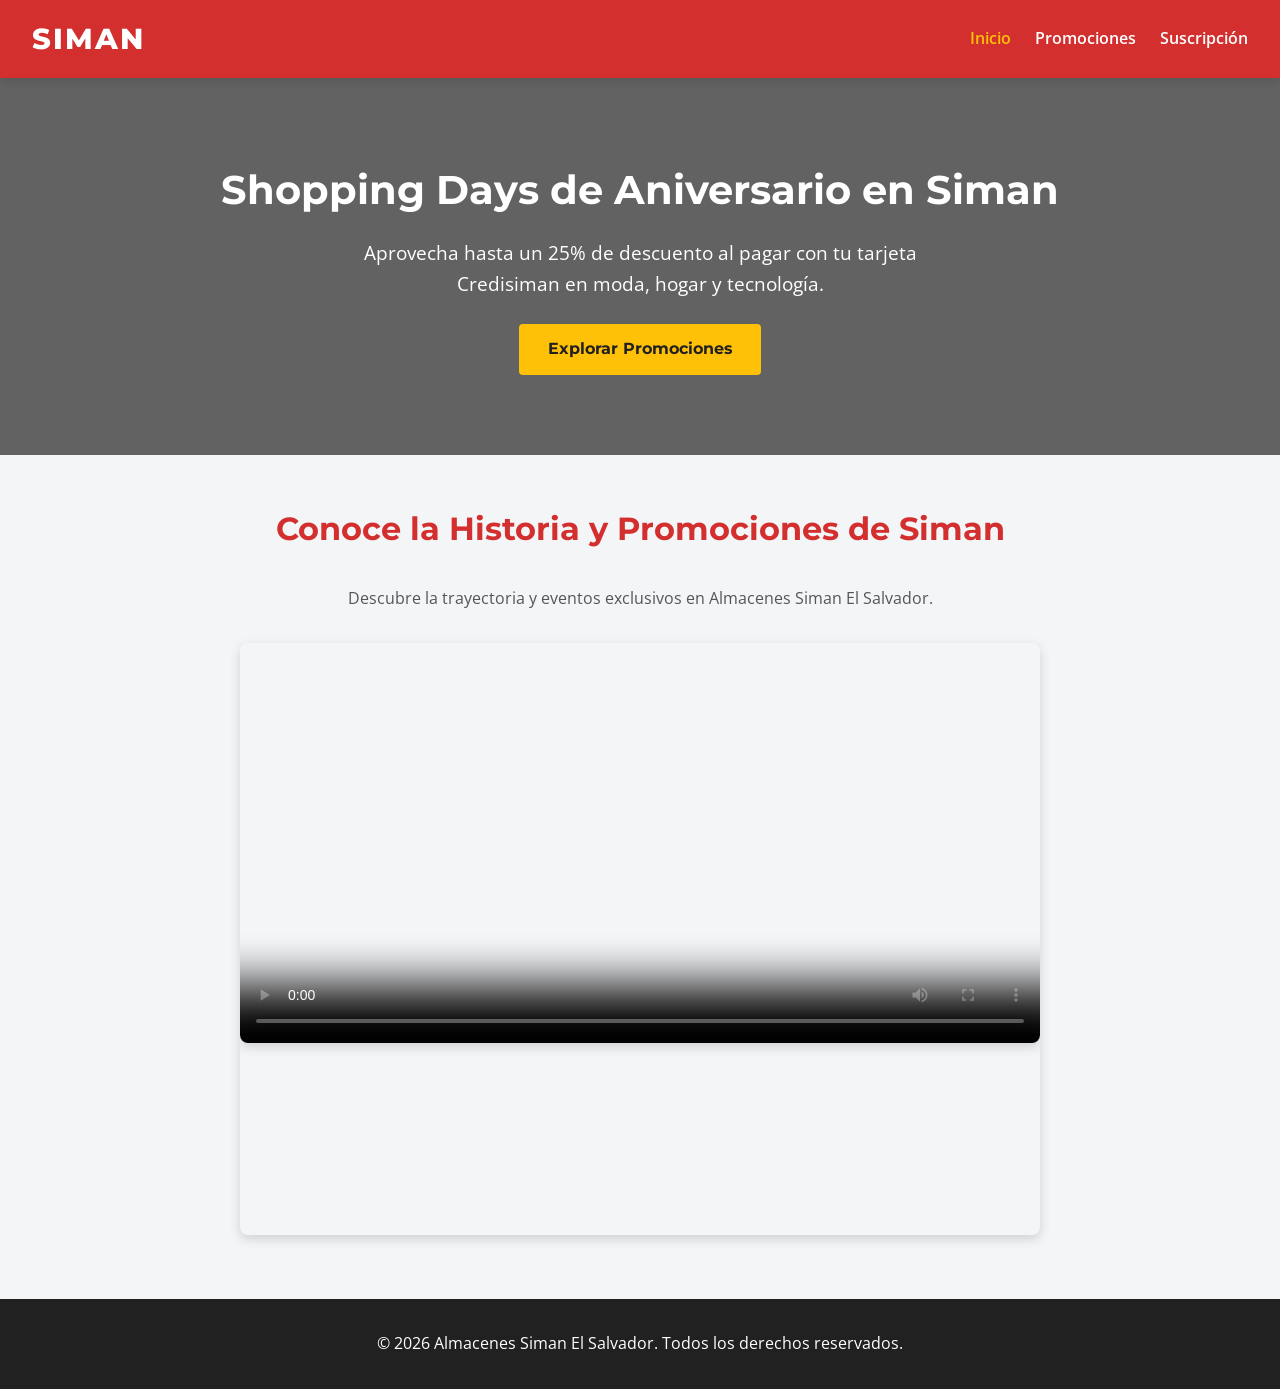
<file: index.html>
<!DOCTYPE html>
<html lang="es">
<head>
  <meta charset="UTF-8">
  <meta name="viewport" content="width=device-width, initial-scale=1.0">
  <title>Siman El Salvador - Ofertas y Eventos Exclusivos</title>
  <link rel="stylesheet" href="styles.css">
</head>
<body>

  <header>
    <div class="logo">SIMAN</div>
    <nav>
      <ul>
        <li><a href="index.html" class="active">Inicio</a></li>
        <li><a href="promociones.html">Promociones</a></li>
        <li><a href="contacto.html">Suscripción</a></li>
      </ul>
    </nav>
  </header>

  <section class="hero">
    <h2>Shopping Days de Aniversario en Siman</h2>
    <p>Aprovecha hasta un 25% de descuento al pagar con tu tarjeta Credisiman en moda, hogar y tecnología.</p>
    <a href="promociones.html" class="btn btn-gold">Explorar Promociones</a>
  </section>

  <main class="container">
    <h2 class="section-title">Conoce la Historia y Promociones de Siman</h2>
    <p style="text-align: center; margin-bottom: 2rem; color: #555;">Descubre la trayectoria y eventos exclusivos en Almacenes Siman El Salvador.</p>
    
    <!-- Video HTML5 MP4 estable y 100% funcional con controles completos -->
    <div class="video-wrapper">
      <video controls poster="https://images.unsplash.com/photo-1441986300917-64674bd600d8?auto=format&fit=crop&w=800&q=80" style="width: 100%; height: auto; border-radius: 8px; box-shadow: 0 4px 12px rgba(0,0,0,0.15);">
        <source src="https://vjs.zencdn.net/v/oceans.mp4" type="video/mp4">
        Tu navegador no soporta la reproducción de video HTML5.
      </video>
    </div>
  </main>

  <footer>
    <p>&copy; 2026 Almacenes Siman El Salvador. Todos los derechos reservados.</p>
  </footer>

</body>
</html>
</file>
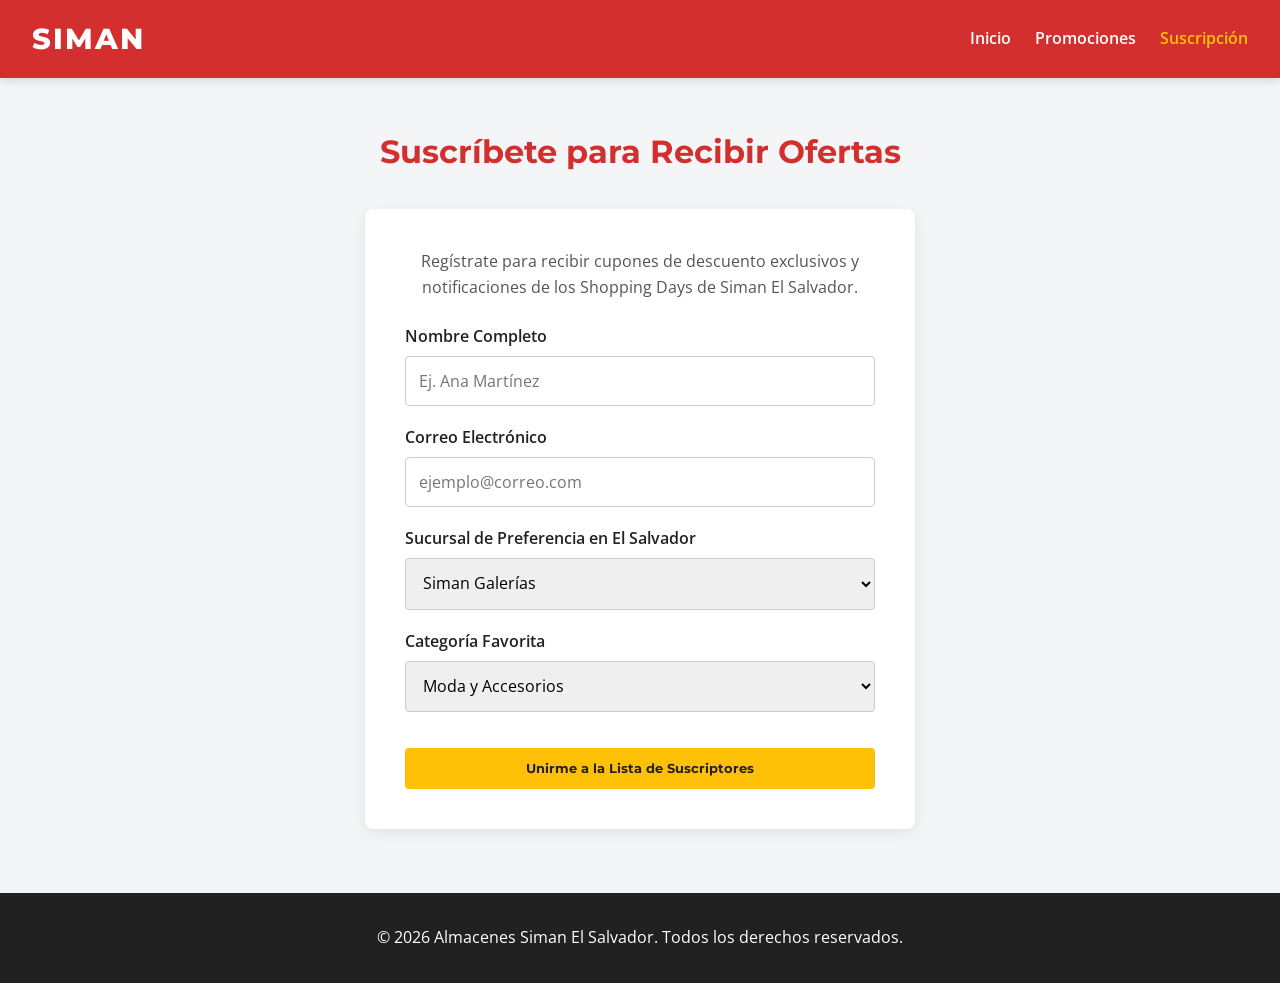
<file: contacto.html>
<!DOCTYPE html>
<html lang="es">
<head>
  <meta charset="UTF-8">
  <meta name="viewport" content="width=device-width, initial-scale=1.0">
  <title>Suscripción a Promociones - Siman El Salvador</title>
  <link rel="stylesheet" href="styles.css">
</head>
<body>

  <header>
    <div class="logo">SIMAN</div>
    <nav>
      <ul>
        <li><a href="index.html">Inicio</a></li>
        <li><a href="promociones.html">Promociones</a></li>
        <li><a href="contacto.html" class="active">Suscripción</a></li>
      </ul>
    </nav>
  </header>

  <main class="container">
    <h2 class="section-title">Suscríbete para Recibir Ofertas</h2>

    <div class="form-box">
      <p style="margin-bottom: 1.5rem; color: #555; text-align: center;">Regístrate para recibir cupones de descuento exclusivos y notificaciones de los Shopping Days de Siman El Salvador.</p>
      
      <form action="#" method="POST">
        <div class="form-group">
          <label for="nombre">Nombre Completo</label>
          <input type="text" id="nombre" name="nombre" placeholder="Ej. Ana Martínez" required>
        </div>

        <div class="form-group">
          <label for="email">Correo Electrónico</label>
          <input type="email" id="email" name="email" placeholder="ejemplo@correo.com" required>
        </div>

        <div class="form-group">
          <label for="sucursal">Sucursal de Preferencia en El Salvador</label>
          <select id="sucursal" name="sucursal">
            <option value="galerias">Siman Galerías</option>
            <option value="metrocentro">Siman Metrocentro San Salvador</option>
            <option value="la-gran-via">Siman La Gran Vía</option>
            <option value="santa-ana">Siman Santa Ana</option>
            <option value="san-miguel">Siman San Miguel</option>
          </select>
        </div>

        <div class="form-group">
          <label for="interes">Categoría Favorita</label>
          <select id="interes" name="interes">
            <option value="moda">Moda y Accesorios</option>
            <option value="tecnologia">Tecnología y Audio</option>
            <option value="hogar">Hogar y Muebles</option>
            <option value="belleza">Cosméticos y Fragancias</option>
          </select>
        </div>

        <button type="submit" class="btn btn-gold" style="width: 100%; margin-top: 1rem;">Unirme a la Lista de Suscriptores</button>
      </form>
    </div>
  </main>

  <footer>
    <p>&copy; 2026 Almacenes Siman El Salvador. Todos los derechos reservados.</p>
  </footer>

</body>
</html>
</file>
<file: styles.css>
@import url('https://fonts.googleapis.com/css2?family=Montserrat:wght@500;700;800&family=Open+Sans:wght@400;600&display=swap');

:root {
  --siman-red: #D32F2F;
  --siman-dark-red: #B71C1C;
  --siman-gold: #FFC107;
  --siman-dark: #212121;
  --siman-gray: #F4F5F7;
  --font-title: 'Montserrat', sans-serif;
  --font-text: 'Open Sans', sans-serif;
}

* {
  margin: 0;
  padding: 0;
  box-sizing: border-box;
}

body {
  font-family: var(--font-text);
  background-color: var(--siman-gray);
  color: #333;
  line-height: 1.6;
}

/* Header & Nav */
header {
  background-color: var(--siman-red);
  color: white;
  padding: 1rem 2rem;
  display: flex;
  justify-content: space-between;
  align-items: center;
  box-shadow: 0 2px 10px rgba(0,0,0,0.15);
}

header .logo {
  font-family: var(--font-title);
  font-size: 1.8rem;
  font-weight: 800;
  letter-spacing: 2px;
}

nav ul {
  display: flex;
  list-style: none;
  gap: 1.5rem;
}

nav a {
  color: white;
  text-decoration: none;
  font-weight: 600;
  transition: color 0.3s ease;
}

nav a:hover, nav a.active {
  color: var(--siman-gold);
}

/* Hero Section */
.hero {
  background: linear-gradient(rgba(0,0,0,0.6), rgba(0,0,0,0.6)), 
              url('https://images.unsplash.com/photo-1441986300917-64674bd600d8?auto=format&fit=crop&w=1200&q=80') center/cover no-repeat;
  color: white;
  text-align: center;
  padding: 5rem 1.5rem;
}

.hero h2 {
  font-family: var(--font-title);
  font-size: 2.5rem;
  margin-bottom: 1rem;
}

.hero p {
  font-size: 1.2rem;
  max-width: 600px;
  margin: 0 auto 1.5rem auto;
}

.btn {
  display: inline-block;
  background-color: var(--siman-red);
  color: white;
  padding: 0.8rem 1.8rem;
  text-decoration: none;
  font-family: var(--font-title);
  font-weight: 700;
  border-radius: 4px;
  border: none;
  cursor: pointer;
  transition: background-color 0.3s ease;
}

.btn:hover {
  background-color: var(--siman-dark-red);
}

.btn-gold {
  background-color: var(--siman-gold);
  color: var(--siman-dark);
}

.btn-gold:hover {
  background-color: #e0a800;
}

/* Layout Main Container */
.container {
  max-width: 1100px;
  margin: 3rem auto;
  padding: 0 1.5rem;
}

.section-title {
  text-align: center;
  font-family: var(--font-title);
  color: var(--siman-red);
  margin-bottom: 2rem;
  font-size: 2rem;
}

/* Grid Promociones */
.grid-promos {
  display: grid;
  grid-template-columns: repeat(auto-fit, minmax(300px, 1fr));
  gap: 2rem;
}

.card-promo {
  background: white;
  border-radius: 8px;
  overflow: hidden;
  box-shadow: 0 4px 12px rgba(0,0,0,0.08);
  display: flex;
  flex-direction: column;
  transition: transform 0.3s ease;
}

.card-promo:hover {
  transform: translateY(-5px);
}

.card-promo img {
  width: 100%;
  height: 220px;
  object-fit: cover;
}

.card-content {
  padding: 1.5rem;
  display: flex;
  flex-direction: column;
  flex-grow: 1;
}

.card-badge {
  background-color: var(--siman-red);
  color: white;
  font-size: 0.8rem;
  font-weight: bold;
  padding: 0.2rem 0.6rem;
  border-radius: 4px;
  align-self: flex-start;
  margin-bottom: 0.5rem;
}

.card-content h3 {
  font-family: var(--font-title);
  margin-bottom: 0.5rem;
  color: var(--siman-dark);
}

.card-content p {
  color: #666;
  font-size: 0.95rem;
  margin-bottom: 1rem;
  flex-grow: 1;
}

/* Video Responsive Container */
.video-wrapper {
  position: relative;
  padding-bottom: 56.25%; /* Aspect Ratio 16:9 */
  height: 0;
  overflow: hidden;
  border-radius: 8px;
  box-shadow: 0 4px 12px rgba(0,0,0,0.15);
  max-width: 800px;
  margin: 0 auto;
}

.video-wrapper iframe {
  position: absolute;
  top: 0;
  left: 0;
  width: 100%;
  height: 100%;
  border: 0;
}

/* Formulario Suscripción */
.form-box {
  background: white;
  padding: 2.5rem;
  border-radius: 8px;
  max-width: 550px;
  margin: 0 auto;
  box-shadow: 0 4px 15px rgba(0,0,0,0.08);
}

.form-group {
  margin-bottom: 1.2rem;
}

.form-group label {
  display: block;
  font-weight: 600;
  margin-bottom: 0.4rem;
  color: var(--siman-dark);
}

.form-group input, .form-group select {
  width: 100%;
  padding: 0.8rem;
  border: 1px solid #ccc;
  border-radius: 4px;
  font-family: var(--font-text);
  font-size: 1rem;
}

.form-group input:focus, .form-group select:focus {
  outline: 2px solid var(--siman-red);
  border-color: transparent;
}

/* Footer */
footer {
  background-color: var(--siman-dark);
  color: white;
  text-align: center;
  padding: 2rem 1rem;
  margin-top: 4rem;
}

/* Adaptabilidad Móvil */
@media (max-width: 768px) {
  header {
    flex-direction: column;
    gap: 1rem;
  }
  
  .hero h2 {
    font-size: 1.8rem;
  }
  
  .hero p {
    font-size: 1rem;
  }
}
</file>
